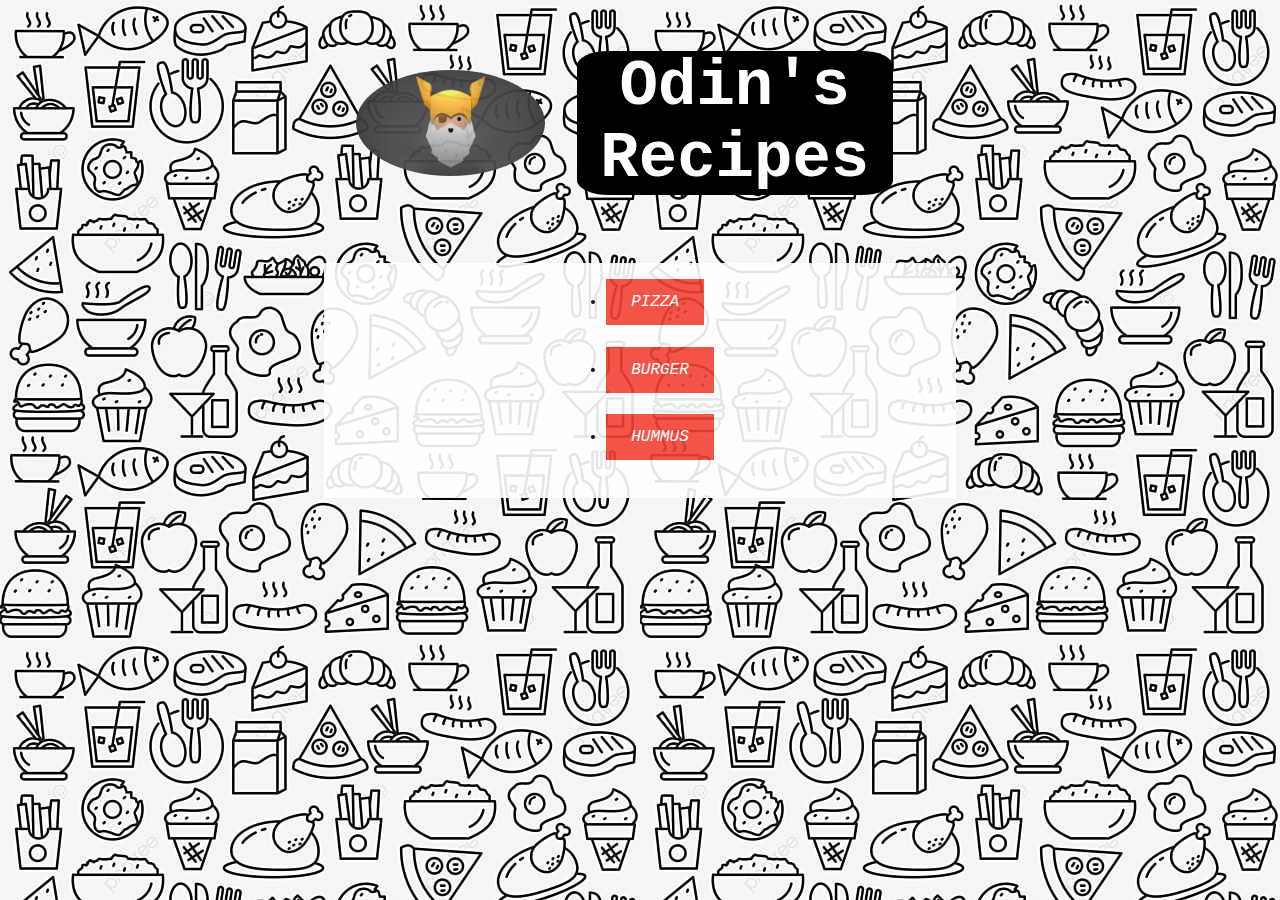
<file: index.html>
<!DOCTYPE html>
<html lang="en">
<head>
    <meta charset="UTF-8">
    <meta name="viewport" content="width=device-width, initial-scale=1.0">
    <title>TOP Recipes Book</title>
    <link rel="stylesheet" href="styles.css">
</head>
<body>
    
    <div id="odin">
        <img src="images/odin.png" class="image-circular image-odin">
        <h1 class="heading main">Odin's Recipes</h1>
    </div>
    <div class="div-content margin-25">
        <ul class="list">
            <li class="items">
                <a href="recipes/pizza.html"><em>PIZZA</em></a>
            </li>
            <li class="items">
                <a href="recipes/burger.html"><em>BURGER</em></a>
            </li>
            <li class="items">
                <a href="recipes/hummus.html"><em>HUMMUS</em></a>
            </li>
        </ul>
    </div>
</body>
</html>
</file>
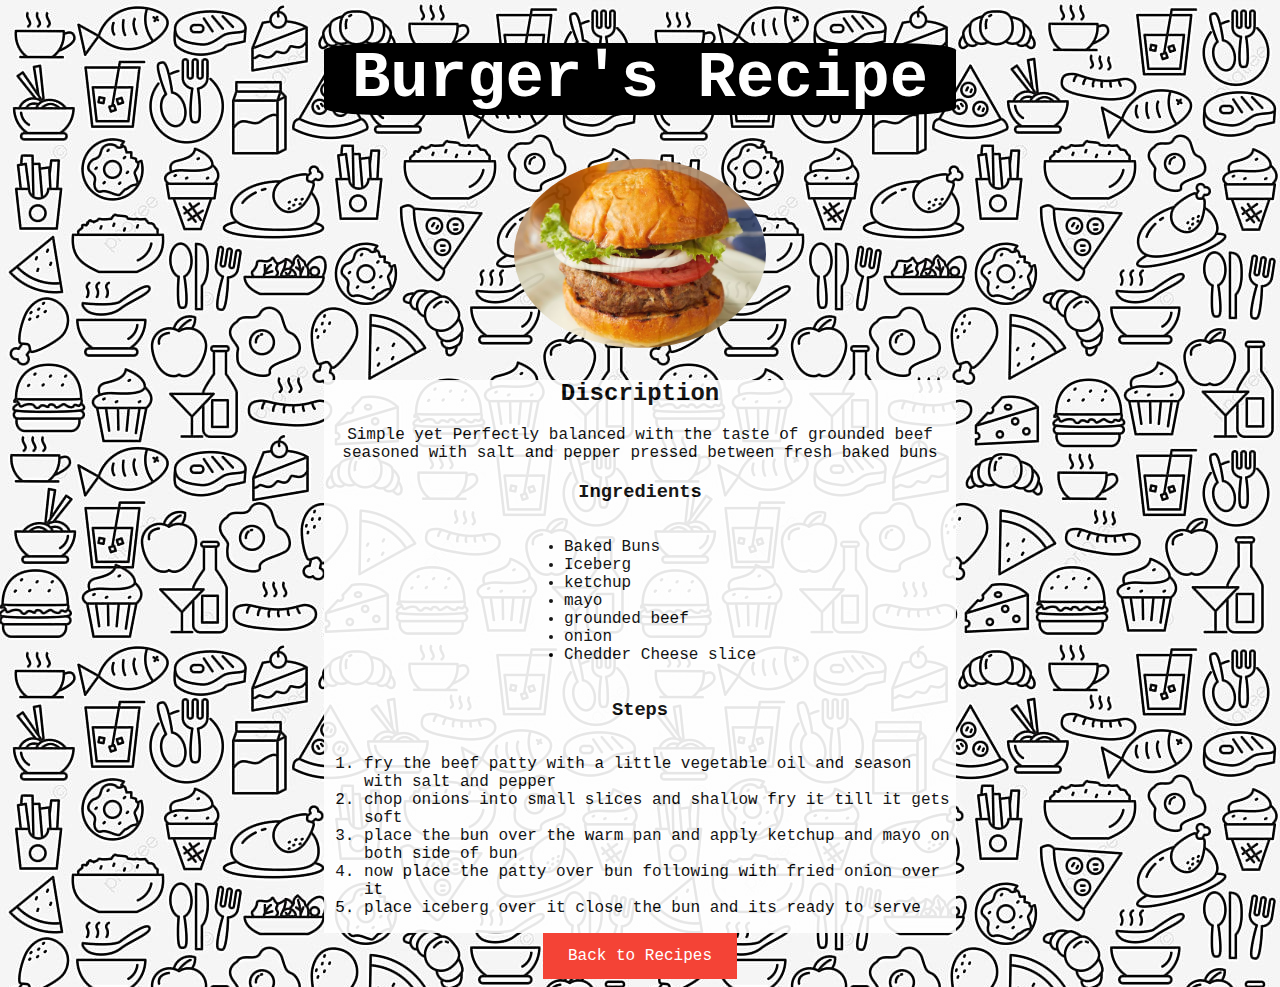
<file: recipes/burger.html>
<!DOCTYPE html>
<html lang="en">
<head>
    <meta charset="UTF-8">
    <meta name="viewport" content="width=device-width, initial-scale=1.0">
    <title>Burger</title>
    <link rel="stylesheet" href="../styles.css">
</head>
<body>

        <h1 class="heading margin-25">Burger's Recipe</h1>
        <img src="../images/burger.jpg" class="image-circular">
  
        <div class="div-content margin-25">
            <h2>Discription</h2>
            <p>Simple yet Perfectly balanced with the taste of grounded beef seasoned with salt and pepper pressed between fresh baked buns </p>
            <h3>Ingredients</h3>
            <div >
                <ul class="list">
                    <li>Baked Buns</li>
                    <li>Iceberg</li>
                    <li>ketchup</li>
                    <li>mayo</li>
                    <li>grounded beef</li>
                    <li>onion</li>
                    <li>Chedder Cheese slice</li>
                </ul>
            </div>    
            <h3>Steps</h3>
            <div >
                <ol class="list">
                    <li>fry the beef patty with a little vegetable oil and season with salt and pepper</li>
                    <li>chop onions into small slices and shallow fry it till it gets soft</li>
                    <li>place the bun over the warm pan and apply ketchup and mayo on both side of bun </li>
                    <li>now place the patty over bun following with fried onion over it</li>
                    <li>place iceberg over it close the bun and its ready to serve</li>
                </ol>
            </div>
        </div>
                      
        <a href="../index.html">Back to Recipes</a>
     
</body>
</html>
</file>
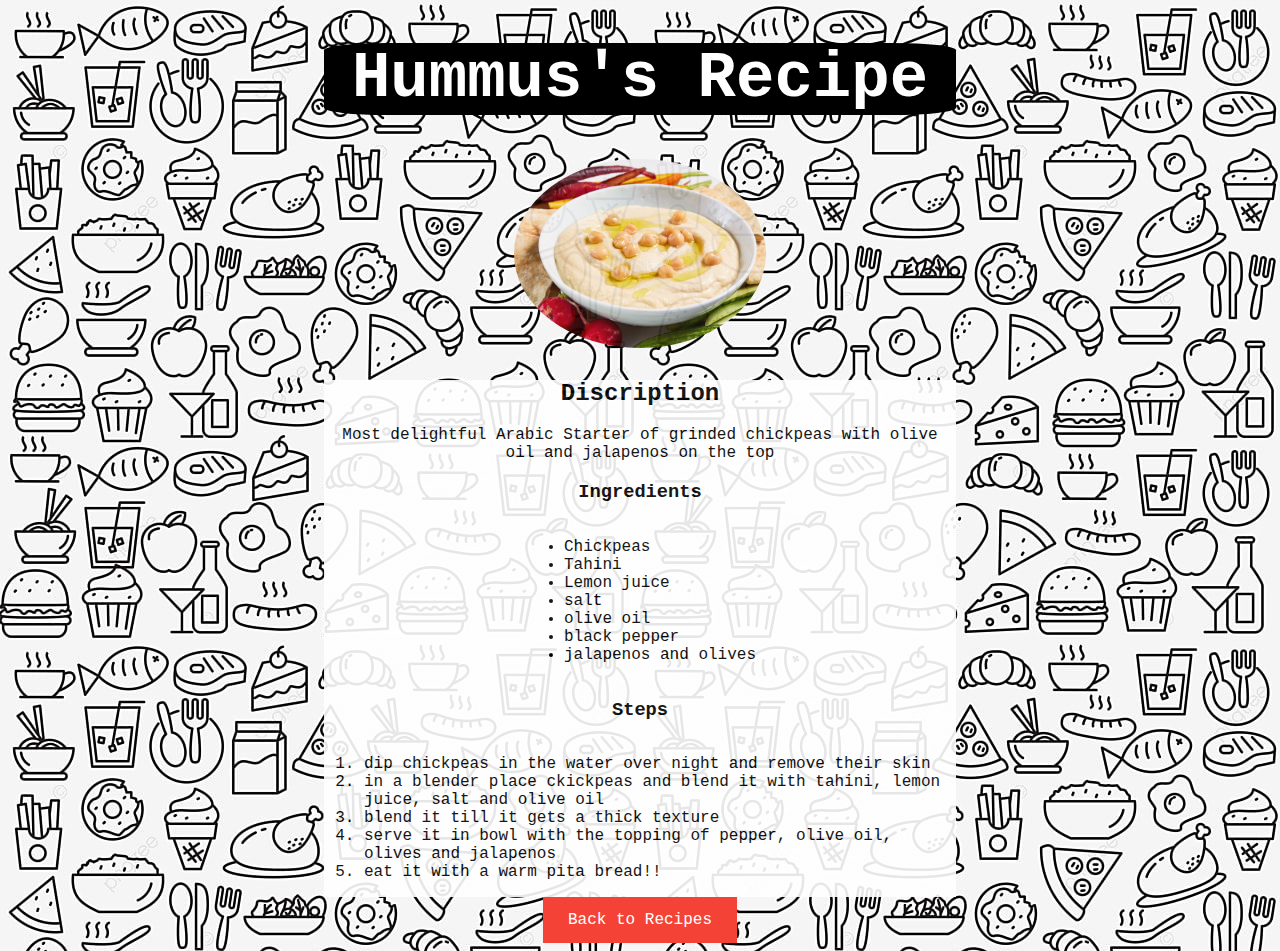
<file: recipes/hummus.html>
<!DOCTYPE html>
<html lang="en">
<head>
    <meta charset="UTF-8">
    <meta name="viewport" content="width=device-width, initial-scale=1.0">
    <title>Hummus</title>
    <link rel="stylesheet" href="../styles.css">
</head>
<body>
    <h1 class="heading margin-25">Hummus's Recipe</h1>
    <img src="../images/hummus.jpg" class="image-circular">
        <div class="div-content margin-25">
            <h2>Discription</h2>
                <p>Most delightful Arabic Starter of grinded chickpeas with olive oil and jalapenos on the top</p>
                <h3>Ingredients</h3>
                    <ul class="list"> 
                        <li>Chickpeas</li>
                        <li>Tahini</li>
                        <li>Lemon juice</li>
                        <li>salt</li>
                        <li>olive oil</li>
                        <li>black pepper</li>
                        <li>jalapenos and olives</li>
                    </ul>
                <h3>Steps</h3>
                    <ol class="list">
                        <li>dip chickpeas in the water over night and remove their skin</li>
                        <li>in a blender place ckickpeas and blend it with tahini, lemon juice, salt and olive oil</li>
                        <li>blend it till it gets a thick texture</li>
                        <li>serve it in bowl with the topping of pepper, olive oil, olives and jalapenos </li>
                        <li>eat it with a warm pita bread!!</li>
                    </ol>  
        </div>              
    <a href="../index.html">Back to Recipes</a>
</body>
</html>
</file>
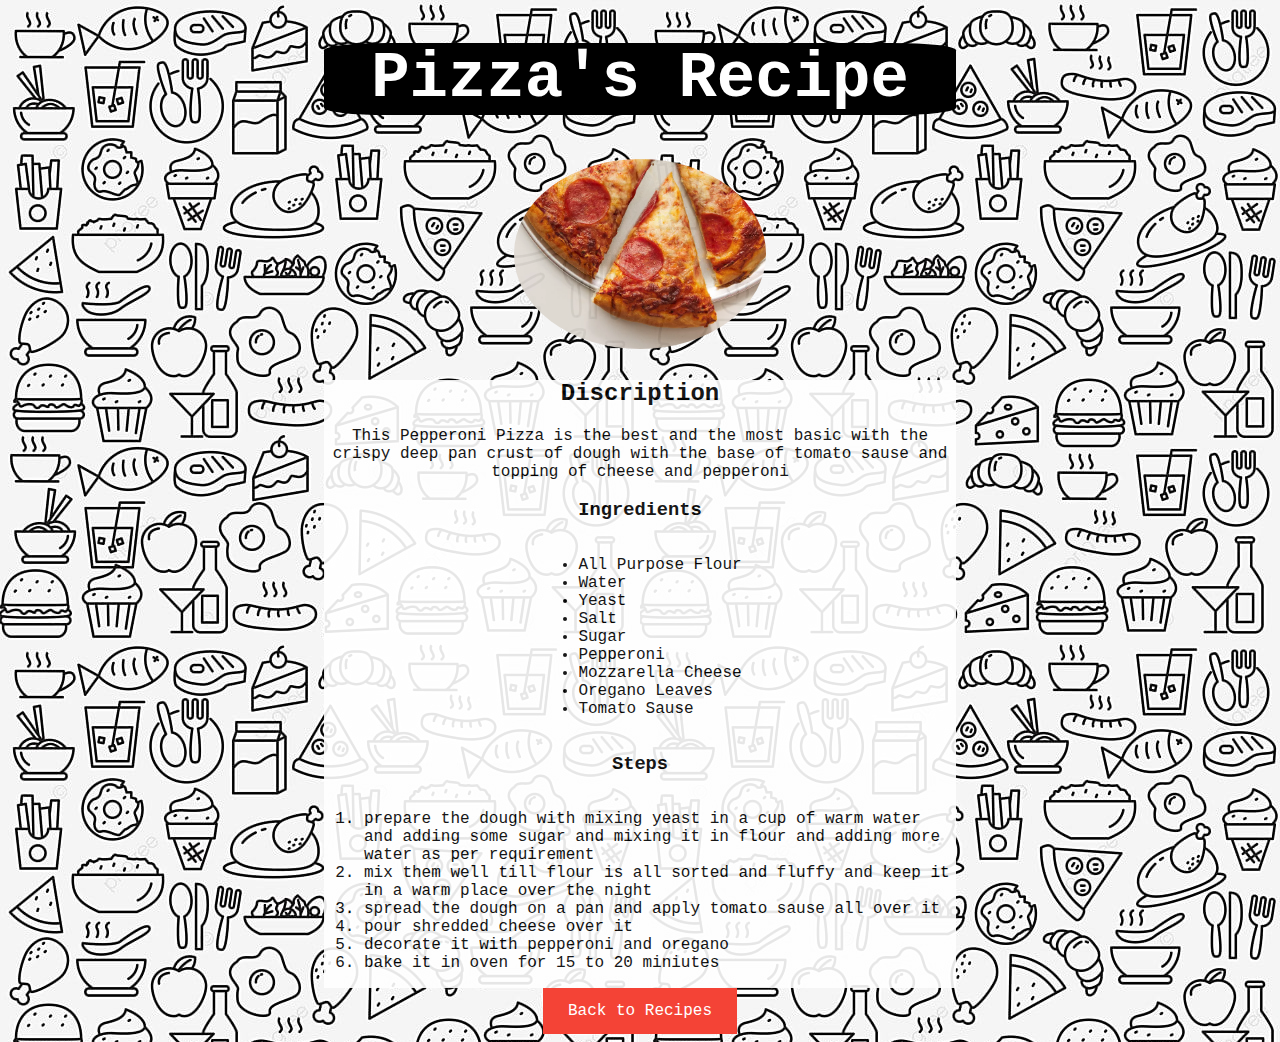
<file: recipes/pizza.html>
<!DOCTYPE html>
<html lang="en">
<head>
    <meta charset="UTF-8">
    <meta name="viewport" content="width=device-width, initial-scale=1.0">
    <title>Pizza</title>
    <link rel="stylesheet" href="../styles.css">
</head>
<body>
    <h1 class="heading margin-25">Pizza's Recipe</h1>
    <img class="image-circular" src="../images/pizza.jpg" >
        <div class="div-content margin-25">
            <h2>Discription</h2>
                <p>This Pepperoni Pizza is the best and the most basic with the crispy deep pan  crust of dough with the base of tomato sause and topping of cheese and pepperoni</p>
                <h3>Ingredients</h3>
                    <ul class="list">
                        <li>All Purpose Flour</li>
                        <li>Water</li>
                        <li>Yeast</li>
                        <li>Salt</li>
                        <li>Sugar</li>
                        <li>Pepperoni</li>
                        <li>Mozzarella Cheese</li>
                        <li>Oregano Leaves</li>
                        <li>Tomato Sause</li>
                    </ul>
                <h3>Steps</h3>
                    <ol class="list"> 
                        <li>prepare the dough with mixing yeast in a cup of warm water and adding some sugar and mixing it in flour and adding more water as per requirement</li>
                        <li>mix them well till flour is all sorted and fluffy and keep it in a warm place over the night</li>
                        <li>spread the dough on a pan and apply tomato sause all over it </li>
                        <li>pour shredded cheese over it</li>
                        <li>decorate it with pepperoni and oregano</li>
                        <li>bake it in oven for 15 to 20 miniutes</li>
                    </ol>  
        </div>              
    <a href="../index.html">Back to Recipes</a>
</body>
</html>
</file>
<file: styles.css>
body {
    font-family:'Courier New', Courier, monospace;
    background-color: rgb(143, 203, 221);
    text-align: center;
    background-image: url('images/food-bg.jpeg');
}

.heading {
    font-weight: 800;
    font-size:400%;
    background-color: black;
    color: white;
    width: 50%;
    border-radius: 10%;

}

.heading.main{
    margin-left: 5%;
}

.margin-25{
    margin-left: 25%;
}

#odin { 
    display: inline-flex;
    align-items: center;
    width: 50%;
}

.list {
    display: inline-block;
    text-align: left;
}

.list .items {
    margin-bottom: 20%;
}

.image-circular {
    width: 20%;
    height: auto;
    border-radius: 60%;
    margin-bottom: 1px;
    margin-top: 1px;
    opacity: 95%;
}

.image-circular.image-odin {
    width: 30%;   
    margin-left: 5%;
}

.div-content {
    background-color: rgb(255, 255, 255);
    opacity: 90%;
    width: 50%;
    height: auto;
    margin-top: 2%;
}

a:link, a:visited {
    background-color: #f44336;
    color: white;
    padding: 14px 25px;
    text-align: center;
    text-decoration: none;
    display: inline-block;
  }
  

a:hover, a:active {
    background-color: red;
  }
</file>
